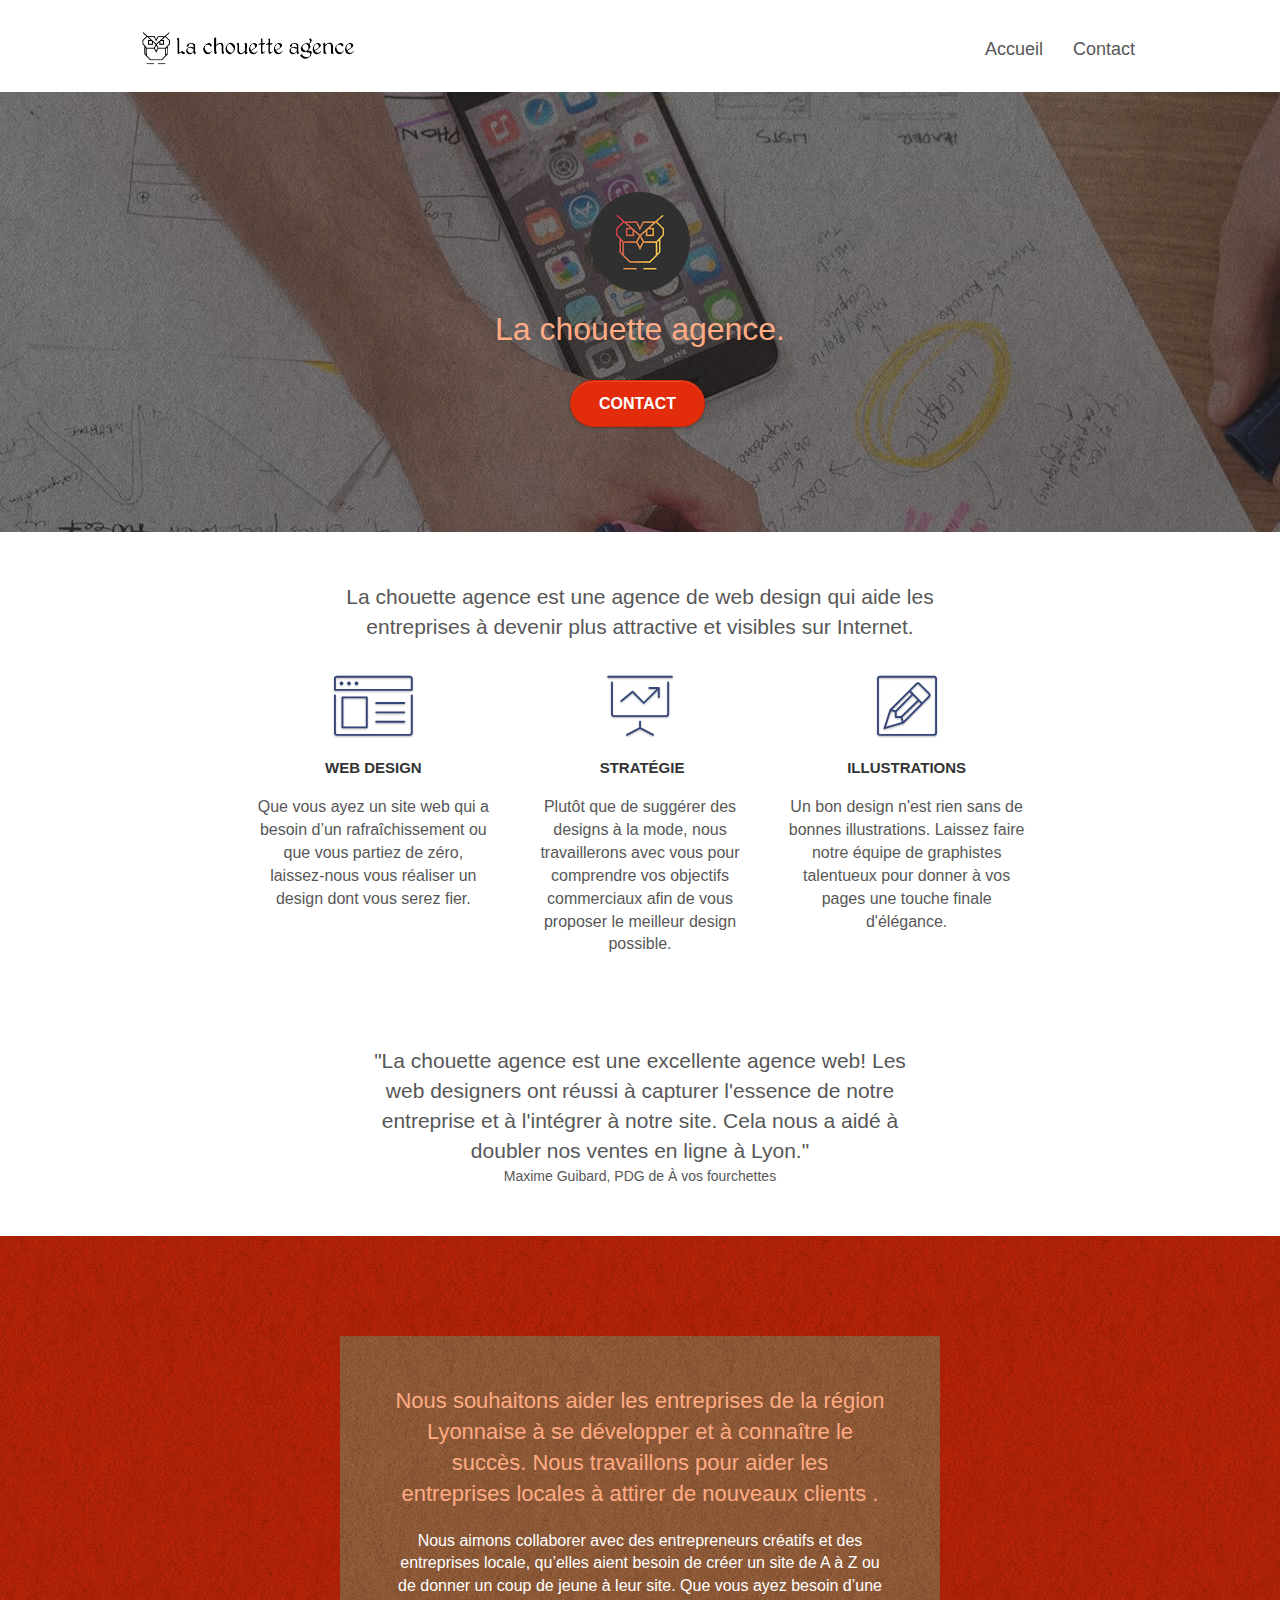
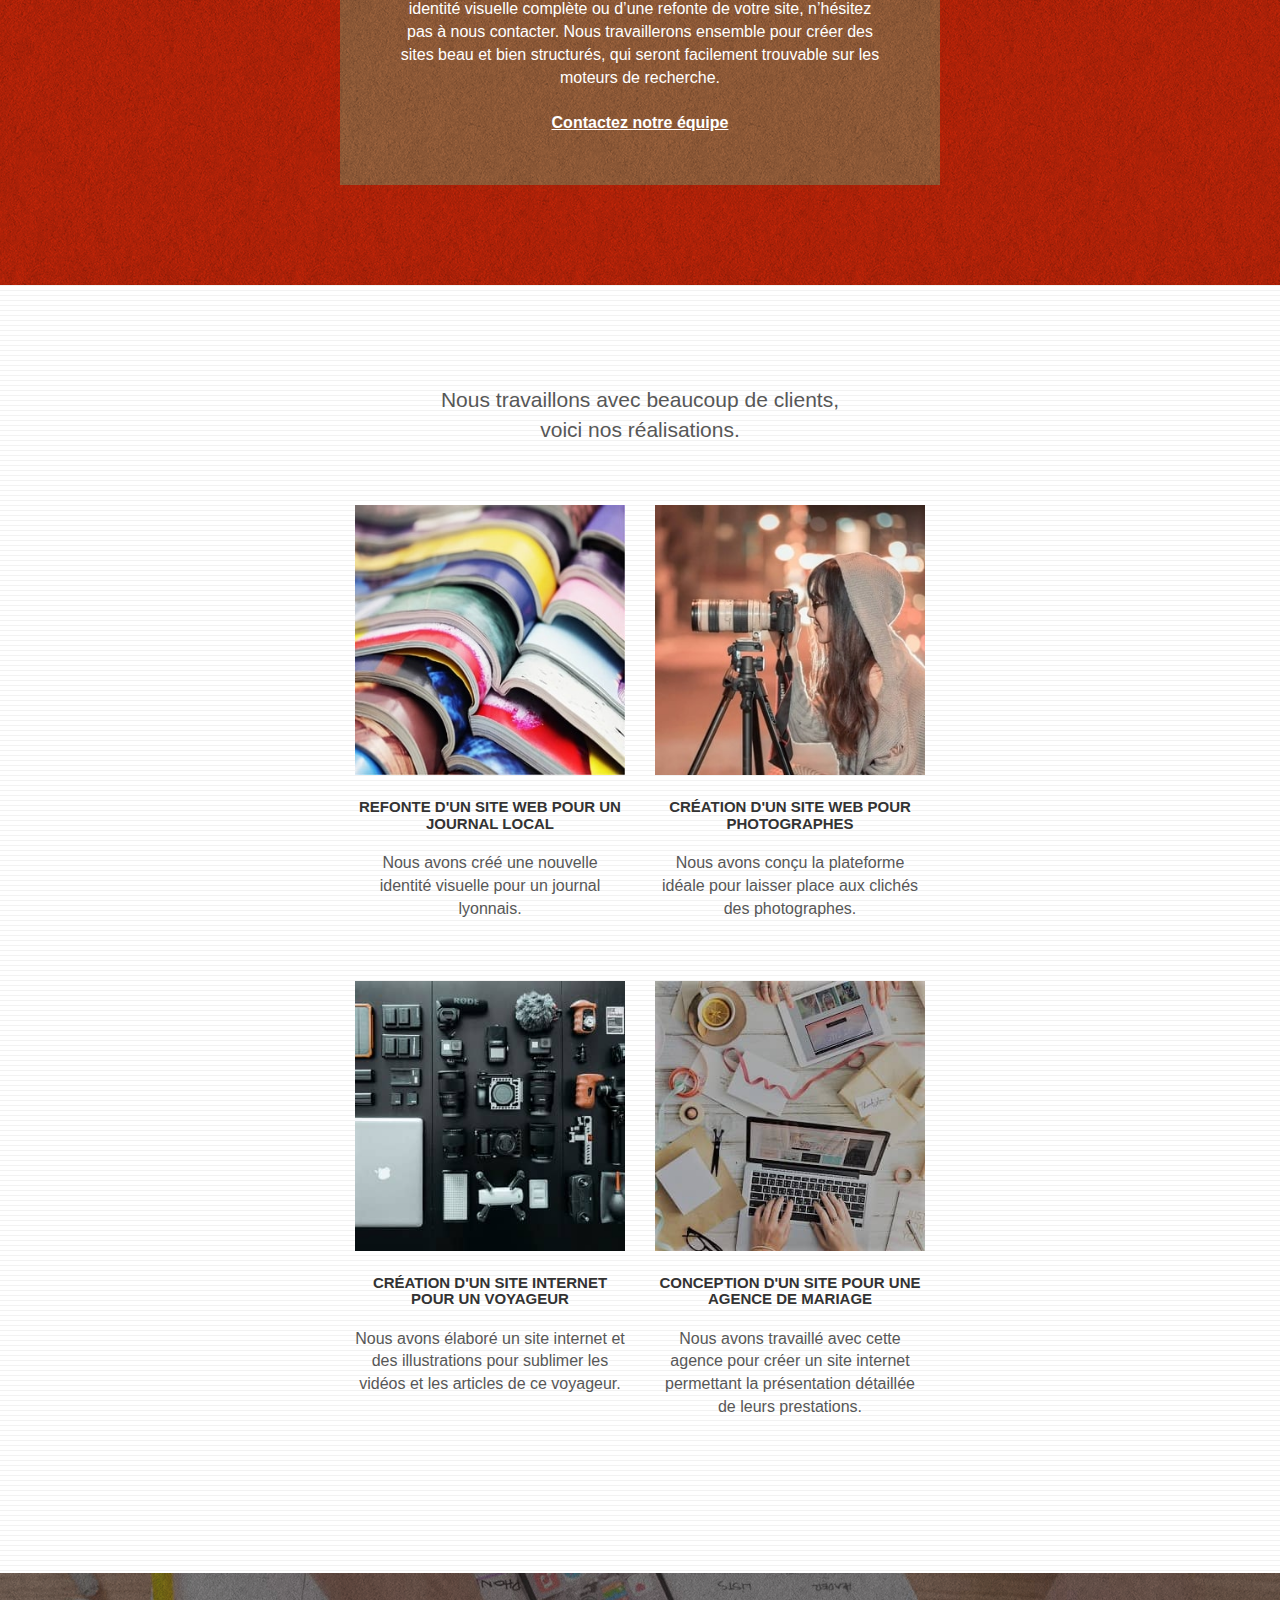
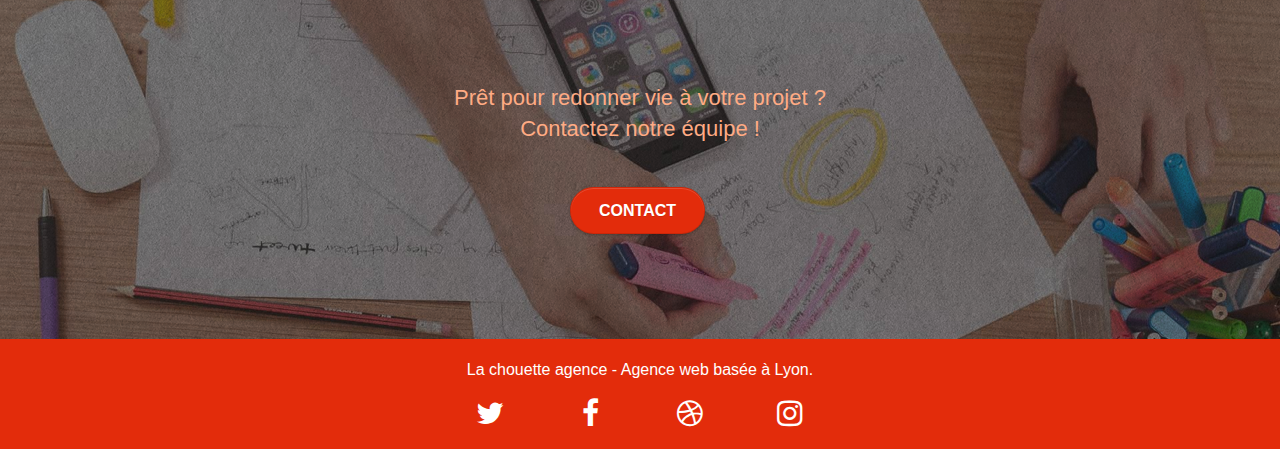
<file: index.html>
<!doctype html>
<html lang="fr">
<head>
    <meta charset="utf-8">
    <meta name="keywords" content="entreprise webdesign Lyon, agence design Lyon">
    <meta name="description" content="La Chouette Agence est une agence de webdesign basé à Lyon qui aide les entreprises à devenir plus attrative et visible sur internet">
    <meta name="viewport" content="width=device-width, initial-scale=1.0, viewport-fit=cover">
    <link rel="shortcut icon" type="image/png" href="favicon.jpg">
    
	<link rel="stylesheet" type="text/css" href="./css/bootstrap.css">
	<link rel="stylesheet" type="text/css" href="style.css">
	<link rel="stylesheet" type="text/css" href="./css/font-awesome.css">
	<link rel="stylesheet" type="text/css" href="./css/et-line.css">
	
    
	<script defer src="./js/jquery-2.1.0.js"></script>
	<script defer src="./js/bootstrap.js"></script>
	<script defer src="./js/blocs.js"></script>
	<script defer src="./js/jquery.touchSwipe.js"></script>
	<script defer src="./js/gmaps.js"></script>

    <title>La chouette agence</title>

    
<!-- Analytics -->
 
<!-- Analytics END -->
    
</head>
<body>
<!-- Principal conteneur -->
<div class="page-container">
    
<!-- bloc-0 -->
<header class="bloc bgc-white l-bloc " id="bloc-0">
	<div class="container bloc-sm">

		<nav class="navbar row">
			<div class="navbar-header">
				<a class="navbar-brand" href="index.html"><img src="img/la-chouette-agence.png" alt="logo de l'agence de web design La chouette agence" height="40" /></a>
			<button id="nav-toggle" type="button" class="ui-navbar-toggle navbar-toggle" data-toggle="collapse" data-target=".navbar-1">
			<span class="sr-only">Toggle navigation</span><span class="icon-bar"></span><span class="icon-bar"></span><span class="icon-bar"></span>
			</button>
			</div>
			<div class="collapse navbar-collapse navbar-1 special-dropdown-nav">
				<ul class="site-navigation nav navbar-nav">
					<li>
						<a href="index.html">Accueil</a>
					</li>
					<li>
						<a href="contact.html">Contact</a>
					</li>
				</ul>
			</div>
		</nav>
	</div>
</header>
<!-- bloc-0 END -->

<!-- bloc-1-presentation -->
<div class="bloc bgc-dark-slate-blue bg-banniere d-bloc bg-t-edge bloc-bg-texture texture-paper b-parallax" id="bloc-1-hero" title="Image de fond sur laquelle on voit un smartphone et une main qui écrit">
	<div class="container bloc-lg">
		<div class="row tight-width-whitespace">
			<div class="col-sm-12">
				<img src="img/logo.png" class="center-block image-resize-mode" width="100" alt="Logo de La chouette agence, agence de webdesign basé à Lyon" />
				<h1 class="text-center hero-bloc-text tc-white ">
					La chouette agence.
				</h1>
				<div class="text-center">
					<a href="contact.html" role="button" class="btn btn-lg btn-clean btn-rd cta-hero btn-atomic-tangerine" id="cta-hero">Contact</a>
				</div>
			</div>
		</div>
	</div>
</div>
<!-- bloc-1-presentation END -->

<!-- bloc-2-services -->
<div class="bloc bgc-white l-bloc" id="bloc-2-services">
	<div class="container bloc-md">
		<div class="row">
			<div class="col-sm-12 text-center">
				<p class ="Texte">La chouette agence est une agence de web design qui aide les entreprises à devenir plus attractive et visibles sur Internet.</p>
			</div>
		</div>
		<div class="row voffset-lg med-width-whitespace">
			<div class="col-sm-4">
				<div class="text-center">
					<span class="et-icon-browser sm-shadow icon-dark-slate-blue icons icon-lg"></span>
				</div>
				<h2 class="mg-md text-center">
					Web design
				</h2>
				<p class="text-center ">
					Que vous ayez un site web qui a besoin d&rsquo;un rafraîchissement ou que vous partiez de zéro, laissez-nous vous réaliser un design dont vous serez fier.
				</p>
			</div>
			<div class="col-sm-4">
				<div class="text-center">
					<span class="et-icon-presentation sm-shadow icon-dark-slate-blue icons icon-lg"></span>
				</div>
				<h2 class="mg-md text-center">
					&nbsp;Stratégie
				</h2>
				<p class="text-center ">
					Plutôt que de suggérer des designs à la mode, nous travaillerons avec vous pour comprendre vos objectifs commerciaux afin de vous proposer le meilleur design possible.<br>
				</p>
			</div>
			<div class="col-sm-4">
				<div class="text-center">
					<span class="et-icon-edit sm-shadow icon-dark-slate-blue icons icon-lg"></span>
				</div>
				<h2 class="mg-md text-center">
					Illustrations
				</h2>
				<p class="text-center ">
					Un bon design n'est rien sans de bonnes illustrations. Laissez faire notre équipe de graphistes talentueux pour donner à vos pages une touche finale d'élégance.
				</p>
			</div>
		</div>
		<div class="row voffset-lg voffset">
			<div class="col-xs-12 col-md-8 col-md-offset-2 text-center">
				<p class="Texte Citation">"La chouette agence est une excellente agence web! Les web designers ont réussi à capturer l'essence de notre entreprise et à l'intégrer à notre site. Cela nous a aidé à doubler nos ventes en ligne à Lyon."</p>
				<p class="Auteur">Maxime Guibard, PDG de À vos fourchettes</p>

			</div>
		</div>
	</div>
</div>
<!-- bloc-2-services END -->

<!-- bloc-3-what-i-do -->
<div class="bloc tc-white bgc-atomic-tangerine bg-presentation d-bloc bloc-bg-texture texture-paper b-parallax" id="bloc-3-what-i-do" title="Image de fond sur laquelle on voit une main écrire">
	<div class="container bloc-lg">
		<div class="row tight-width-whitespace black-background">
			<div class="col-sm-12">
				<h3 class="mg-md text-center tc-white">
					Nous souhaitons aider les entreprises de la région Lyonnaise à se développer et à connaître le succès. Nous travaillons pour aider les entreprises locales à attirer de nouveaux clients .<br>
				</h3>
				<p class="text-center white">
					Nous aimons collaborer avec des entrepreneurs créatifs et des entreprises locale, qu’elles aient besoin de créer un site de A à Z ou de donner un coup de jeune à leur site. Que vous ayez besoin d’une identité visuelle complète ou d’une refonte de votre site, n’hésitez pas à nous contacter. Nous travaillerons ensemble pour créer des sites beau et bien structurés, qui seront facilement trouvable sur les moteurs de recherche. <br><br><a class="ltc-white bold-link" role="link" href="contact.html">Contactez notre équipe</a><br>
				</p>
			</div>
		</div>
	</div>
</div>
<!-- bloc-3-what-i-do END -->

<!-- bloc-4-portfolio -->
<div class="bloc bgc-white bg-lines-h2-bg bg-repeat l-bloc" id="bloc-4-portfolio">
	<div class="container bloc-lg">
		<div class="row">
			<div class="col-sm-12 text-center">
				<p class="Texte Realisation"> Nous travaillons avec beaucoup de clients, voici nos réalisations.</p>
			</div>
		</div>
		<div class="row tight-width-whitespace portfolio-row">
			<div class="col-sm-6">
				<a href="#" data-lightbox="img/1.jpg" data-gallery-id="gallery-1" data-caption="Refonte d'un site web pour un journal local" data-frame="snapshot-lb"><img src="img/1.jpg" alt="Image de journaux" class="img-responsive portfolio-thumb" /></a>
				<h2 class="mg-md text-center">
					Refonte d'un site web pour un journal local
				</h2>
				<p class="text-center">
					Nous avons créé une nouvelle identité visuelle pour un journal lyonnais.
				</p>
			</div>
			<div class="col-sm-6">
				<a href="#" data-lightbox="img/2.jpg" data-gallery-id="gallery-1" data-caption="Création d'un site web pour photographes" data-frame="snapshot-lb"><img src="img/2.jpg" class="img-responsive portfolio-thumb" alt="Image d'une femme prenant une photographie" /></a>
				<h2 class="mg-md text-center">
					Création d'un site web pour photographes
				</h2>
				<p class="text-center">
					Nous avons conçu la plateforme idéale pour laisser place aux clichés des photographes.
				</p>
			</div>
		</div>
		<div class="row tight-width-whitespace portfolio-row">
			<div class="col-sm-6">
				<a href="#" data-lightbox="img/3.jpg" data-gallery-id="gallery-1" data-caption="Création d'un site internet pour un voyageur" data-frame="snapshot-lb"><img src="img/3.jpg" class="img-responsive portfolio-thumb" alt="Différents outils pour prendre des photos (appareil, drone)"/></a>
				<h2 class="mg-md text-center">
					Création d'un site internet pour un voyageur
				</h2>
				<p class="text-center">
					Nous avons élaboré un site internet et des illustrations pour sublimer les vidéos et les articles de ce voyageur.
				</p>
			</div>
			<div class="col-sm-6">
				<a href="#" data-lightbox="img/4.jpg" data-gallery-id="gallery-1" data-caption="Conception d'un site pour une agence de mariage" data-frame="snapshot-lb"><img src="img/4.jpg" class="img-responsive portfolio-thumb" alt="Personne travaillant à la création de mariage sur un ordinateur " /></a>
				<h2 class="mg-md text-center">
					Conception d'un site pour une agence de mariage
				</h2>
				<p class="text-center">
					Nous avons travaillé avec cette agence pour créer un site internet permettant la présentation détaillée de leurs prestations.
				</p>
			</div>
		</div>
	</div>
</div>
<!-- bloc-4-portfolio END -->

<!-- bloc-5-cta -->
<div class="bloc bgc-dark-slate-blue bg-banniere d-bloc bloc-bg-texture texture-paper" id="bloc-5-cta" title="Image de fond sur laquelle on voit un smartphone et une main surligne">
	<div class="container bloc-lg">
		<div class="row">
			<h3 class="mg-md text-center tc-white">
				Prêt pour redonner vie à votre projet ?<br>Contactez notre équipe !
			</h3>
			<div class="col-sm-12 text-center">
				<a href="contact.html" role="button" class="btn btn-atomic-tangerine btn-clean btn-rd btn-lg cta-hero">Contact</a>
			</div>
		</div>
	</div>
</div>
<!-- bloc-5-cta END -->

<!-- Footer - bloc-8 -->
<footer class="bloc bgc-atomic-tangerine d-bloc" id="bloc-8">
	<div class="container bloc-sm">
		<div class="row">
			<div class="col-sm-12">
				<p class="text-center white">
					La chouette agence - Agence web basée à Lyon.<br>
				</p>
				<div class="row row-no-gutters social">
					<div class="col-sm-3">
						<div class="text-center">
							<a class="social" href="index.html" title="Icone Twitter"><span class="fa fa-twitter icon-md"></span></a>
						</div>
					</div>
					<div class="col-sm-3">
						<div class="text-center">
							<a class="social" href="index.html" title="Icone Facebook"><span class="fa fa-facebook icon-md"></span></a>
						</div>
					</div>
					<div class="col-sm-3">
						<div class="text-center">
							<a class="social" href="index.html" title="Icone basket"><span class="fa fa-dribbble icon-md"></span></a>
						</div>
					</div>
					<div class="col-sm-3">
						<div class="text-center">
							<a class="social" href="index.html" title="Icone Instagram"><span class="fa fa-instagram icon-md"></span></a>
						</div>
					</div>
				</div>
			</div>
		</div>
	</div>
</footer>


<!-- Footer - bloc-8 END -->

</div>
<!-- Principal conteneur END -->
    

</body>
</html>
</file>
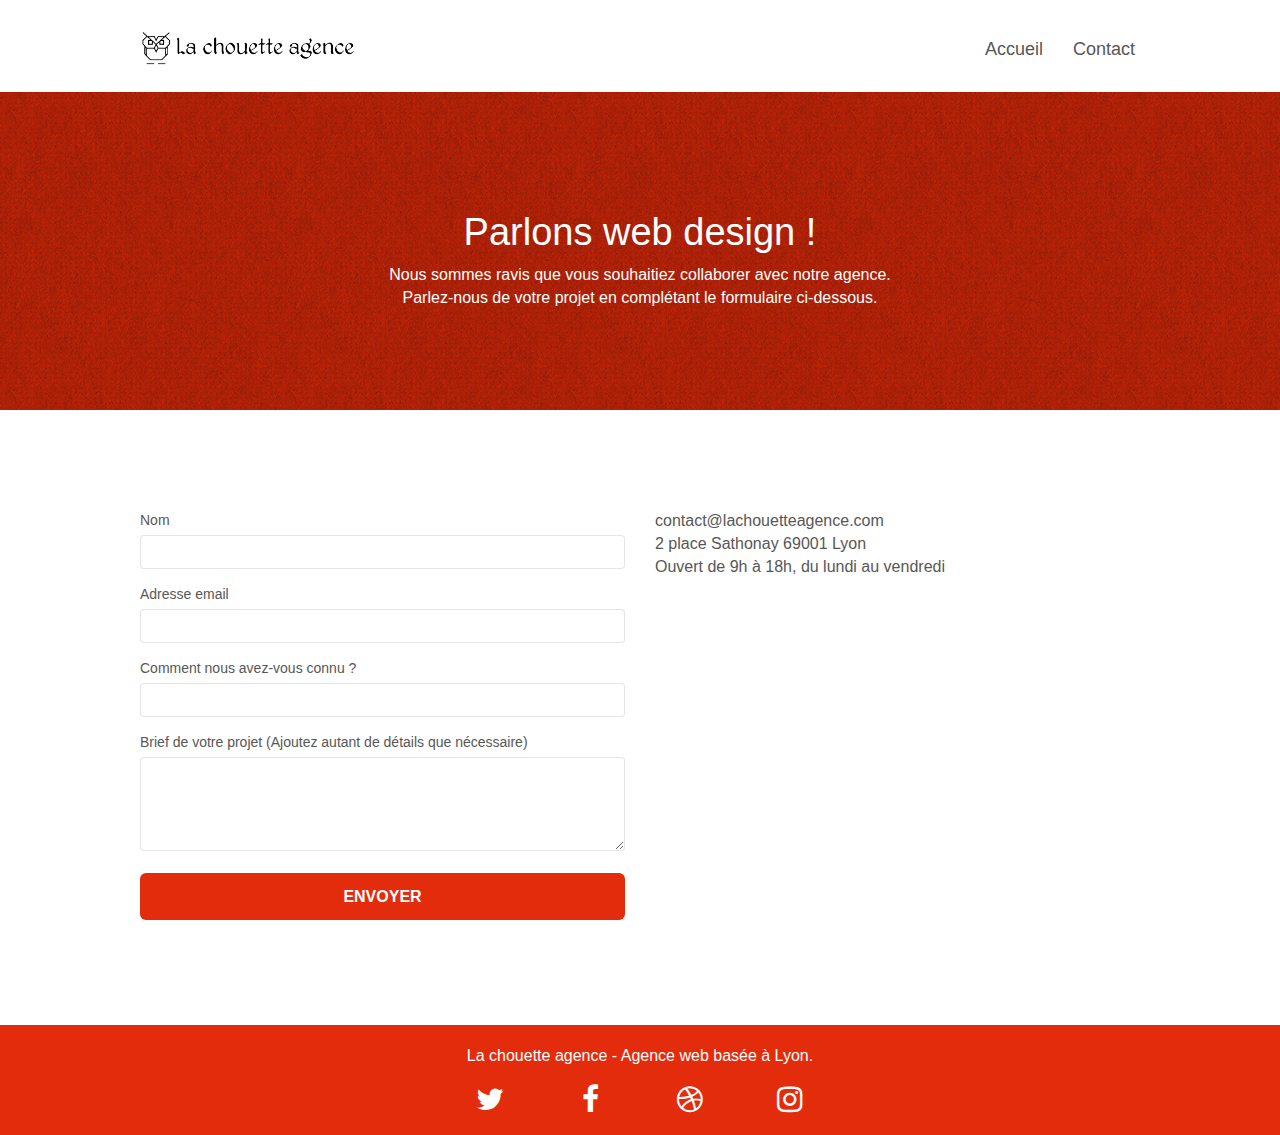
<file: contact.html>
<!doctype html>
<html lang="fr">
<head>
    <meta charset="utf-8">
    <meta name="keywords" content="entreprise webdesign Lyon, agence design paris">
    <meta name="description" content="Page de contact de l'entreprise de webdesign La Chouette Agence qui se situe à Lyon">
    <meta name="viewport" content="width=device-width, initial-scale=1.0, viewport-fit=cover">
    <link rel="shortcut icon" type="image/png" href="favicon.jpg">
    
	<link rel="stylesheet" type="text/css" href="./css/bootstrap.css">
	<link rel="stylesheet" type="text/css" href="style.css">
	<link rel="stylesheet" type="text/css" href="./css/font-awesome.css">
	<link rel="stylesheet" type="text/css" href="./css/et-line.css">
	
    
	<script defer src="./js/jquery-2.1.0.js"></script>
	<script defer src="./js/bootstrap.js"></script>
	<script defer src="./js/blocs.js"></script>
	<script defer src="./js/jqBootstrapValidation.js"></script>
	<script defer src="./js/formHandler.js"></script>

    <title>Demande de contact</title>

    
<!-- Analytics -->
 
<!-- Analytics END -->
    
</head>
<body>
<!-- Principal conteneur -->
<div class="page-container">
    
<!-- bloc-0 -->
<header class="bloc bgc-white l-bloc " id="bloc-0">
	<div class="container bloc-sm">
		<nav class="navbar row">
			<div class="navbar-header">
				<a class="navbar-brand" href="index.html"><img src="img/la-chouette-agence.png" alt="logo de l'agence de web design La chouette agence" height="40" /></a>
			<button id="nav-toggle" type="button" class="ui-navbar-toggle navbar-toggle" data-toggle="collapse" data-target=".navbar-1">
			<span class="sr-only">Toggle navigation</span><span class="icon-bar"></span><span class="icon-bar"></span><span class="icon-bar"></span>
			</button>
			</div>
			<div class="collapse navbar-collapse navbar-1 special-dropdown-nav">
				<ul class="site-navigation nav navbar-nav">
					<li>
						<a href="index.html">Accueil</a>
					</li>
					<li>
						<a href="contact.html">Contact</a>
					</li>
				</ul>
			</div>
		</nav>
	</div>
</header>
<!-- bloc-0 END -->

<!-- bloc-6 -->
<div class="bloc bg-dots-bg bg-repeat bgc-atomic-tangerine d-bloc bloc-bg-texture texture-paper" id="bloc-6">
	<div class="container bloc-lg">
		<div class="row">
			<div class="col-sm-12">
				<h1 class="text-center hero-bloc-text tc-whitep2">
					Parlons web design !
				</h1>
				<p class="text-center mg-lg tc-whitep2 tight-width-whitespace">
					Nous sommes ravis que vous souhaitiez collaborer avec notre agence.<br>
					Parlez-nous de votre projet en complétant le formulaire ci-dessous.
				</p>
			</div>
		</div>
	</div>
</div>
<!-- bloc-6 END -->

<!-- bloc-7 -->
<div class="bloc bgc-white l-bloc" id="bloc-7">
	<div class="container bloc-lg">
		<div class="row">
			<div class="col-sm-6">
				<form id="form_1">
					<div class="form-group">
						<label for="name">
							Nom
						</label>
						<input id="name" class="form-control" required />
					</div>
					<div class="form-group">
						<label for="email">
							Adresse email
						</label>
						<input id="email" class="form-control" type="email" required />
					</div>
					<div class="form-group">
						<label for="text">
							Comment nous avez-vous connu ?
						</label>
						<input id="text" class="form-control" type="text"/>
					</div>
					<div class="form-group">
						<label for="message">
							Brief de votre projet (Ajoutez autant de détails que nécessaire)<br>
						</label><textarea id="message" class="form-control" rows="4" cols="50" required></textarea>
					</div> 
					<button class="bloc-button btn btn-lg btn-block cta-hero btn-atomic-tangerine" aria-label="envoyer" type="submit">
						Envoyer
					</button>
				</form>
			</div>
			<div class="col-sm-6">
				<p>
					contact@lachouetteagence.com<br>2 place Sathonay 69001 Lyon<br>Ouvert de 9h à 18h, du lundi au vendredi<br>
				</p>
			</div>
		</div>
	</div>
</div>
<!-- bloc-7 END -->


<!-- Footer - bloc-8 -->
<footer class="bloc bgc-atomic-tangerine d-bloc" id="bloc-8">
	<div class="container bloc-sm">
		<div class="row">
			<div class="col-sm-12">
				<p class="text-center white">
					La chouette agence - Agence web basée à Lyon.<br>
				</p>
				<div class="row row-no-gutters social">
					<div class="col-sm-3">
						<div class="text-center">
							<a class="social" href="index.html" title="Icone Twitter"><span class="fa fa-twitter icon-md"></span></a>
						</div>
					</div>
					<div class="col-sm-3">
						<div class="text-center">
							<a class="social" href="index.html" title="Icone Facebook"><span class="fa fa-facebook icon-md"></span></a>
						</div>
					</div>
					<div class="col-sm-3">
						<div class="text-center">
							<a class="social" href="index.html" title="Icone basket"><span class="fa fa-dribbble icon-md"></span></a>
						</div>
					</div>
					<div class="col-sm-3">
						<div class="text-center">
							<a class="social" href="index.html" title="Icone Instagram"><span class="fa fa-instagram icon-md"></span></a>
						</div>
					</div>
				</div>
			</div>
		</div>
	</div>
</footer>
<!-- Footer - bloc-8 END -->

</div>
<!-- Principal conteneur END -->
    

</body>
</html>
</file>
<file: style.css>
body {
    margin: 0;
    padding: 0;
    background: #FFF;
    overflow-x: hidden;
    -webkit-font-smoothing: antialiased;
    -moz-osx-font-smoothing: grayscale;
}

.Texte {
    font-size: 1.5em;
    width: 60%;
    margin-left: auto;
    margin-right: auto;
}

.Citation {
    width: 85%;
}



a:focus {
    border: 2px dashed black; 
}

#nav-toggle:focus {
    border: 2px dashed black; 
}

.btn-atomic-tangerine:focus {
    border: 2px dashed black
}

#blocs-lightbox-close-btn:focus {
    border: 2px dashed black;
}

.Auteur {
    line-height: 0px;
    font-size: 14px;
}

.Realisation {
    width: 40%;
}


a,
button {
    transition: all .3s ease-in-out;
    outline: none!important;
}

a:hover {
    text-decoration: none;
    cursor: pointer;
}

#page-loading-blocs-notifaction {
    position: fixed;
    top: 0;
    bottom: 0;
    width: 100%;
    background: #FFFFFF url("img/pageload-spinner.gif") no-repeat center center;
}

.bloc {
    width: 100%;
    clear: both;
    background: 50% 50% no-repeat;
    padding: 0 50px;
    -webkit-background-size: cover;
    -moz-background-size: cover;
    -o-background-size: cover;
    background-size: cover;
    position: relative;
}

.bloc .container {
    padding-left: 0;
    padding-right: 0;
}

.bloc-lg {
    padding: 100px 50px;
}

.bloc-md {
    padding: 50px;
}

.bloc-sm {
    padding: 20px 50px;
}

.bg-center,
.bg-l-edge,
.bg-r-edge,
.bg-t-edge,
.bg-b-edge,
.bg-tl-edge,
.bg-bl-edge,
.bg-tr-edge,
.bg-br-edge,
.bg-repeat {
    -webkit-background-size: auto!important;
    -moz-background-size: auto!important;
    -o-background-size: auto!important;
    background-size: auto!important;
}

.bg-repeat {
    background: repeat;
}

.bg-t-edge {
    background: top no-repeat;
}

.bloc-bg-texture::before {
    content: "";
    background-size: 2px 2px;
    position: absolute;
    top: 0;
    bottom: 0;
    left: 0;
    right: 0;
}

.texture-paper::before {
    background: url("img/texture-paper.png");
    background-size: 280px 280px;
}

.b-parallax {
    background-attachment: fixed;
}

.d-bloc {
    color: #FFFFFF;
}

.d-bloc button:hover {
    color: rgba(255, 255, 255, .9);
}

.d-bloc .icon-round,
.d-bloc .icon-square,
.d-bloc .icon-rounded,
.d-bloc .icon-semi-rounded-a,
.d-bloc .icon-semi-rounded-b {
    border-color: rgba(255, 255, 255, .9);
}

.d-bloc .divider-h span {
    border-color: rgba(255, 255, 255, .2);
}

.d-bloc .a-btn,
.d-bloc .navbar a,
.d-bloc .navbar-brand,
.d-bloc a .icon-sm,
.d-bloc a .icon-md,
.d-bloc a .icon-lg,
.d-bloc a .icon-xl,
.d-bloc h1 a,
.d-bloc h2 a,
.d-bloc h3 a,
.d-bloc h4 a,
.d-bloc h5 a,
.d-bloc h6 a,
.d-bloc p a {
    color: rgba(255, 255, 255, 1)
}



.d-bloc .a-btn:hover,
.d-bloc .navbar a:hover,
.d-bloc .navbar-brand:hover,
.d-bloc a:hover .icon-sm,
.d-bloc a:hover .icon-md,
.d-bloc a:hover .icon-lg,
.d-bloc a:hover .icon-xl,
.d-bloc h1 a:hover,
.d-bloc h2 a:hover,
.d-bloc h3 a:hover,
.d-bloc h4 a:hover,
.d-bloc h5 a:hover,
.d-bloc h6 a:hover,
.d-bloc p a:hover {
    color: rgba(255, 255, 255, .6);
}

.d-bloc .icon-bar {
    background: rgba(255, 255, 255, 1);
}

.d-bloc .btn-wire,
.d-bloc .btn-wire:hover {
    color: rgba(255, 255, 255, 1);
    border-color: rgba(255, 255, 255, 1);
}

.d-bloc .panel {
    color: rgba(0, 0, 0, .5);
}

.d-bloc .panel button:hover {
    color: rgba(0, 0, 0, .7);
}

.d-bloc .panel icon {
    border-color: rgba(0, 0, 0, .7);
}

.d-bloc .panel .divider-h span {
    border-color: rgba(0, 0, 0, .1);
}

.d-bloc .panel .a-btn {
    color: rgba(0, 0, 0, .6);
}

.d-bloc .panel .a-btn:hover {
    color: rgba(0, 0, 0, 1);
}

.d-bloc .panel .btn-wire,
.d-bloc .panel .btn-wire:hover {
    color: rgba(0, 0, 0, .7);
    border-color: rgba(0, 0, 0, .3);
}

.d-bloc .panel,
.l-bloc {
    color: rgba(0, 0, 0, .5);
}

.d-bloc .panel button:hover,
.l-bloc button:hover {
    color: rgba(0, 0, 0, .7);
}

.l-bloc .icon-round,
.l-bloc .icon-square,
.l-bloc .icon-rounded,
.l-bloc .icon-semi-rounded-a,
.l-bloc .icon-semi-rounded-b {
    border-color: rgba(0, 0, 0, .7);
}

.d-bloc .panel .divider-h span,
.l-bloc .divider-h span {
    border-color: rgba(0, 0, 0, .1);
}

.d-bloc .panel .a-btn,
.l-bloc .a-btn,
.l-bloc .navbar a,
.l-bloc .navbar-brand,
.l-bloc a .icon-sm,
.l-bloc a .icon-md,
.l-bloc a .icon-lg,
.l-bloc a .icon-xl,
.l-bloc h1 a,
.l-bloc h2 a,
.l-bloc h3 a,
.l-bloc h4 a,
.l-bloc h5 a,
.l-bloc h6 a,
.l-bloc p a {
    color: rgba(0, 0, 0, .6);
}

.d-bloc .panel .a-btn:hover,
.l-bloc .a-btn:hover,
.l-bloc .navbar a:hover,
.l-bloc .navbar-brand:hover,
.l-bloc a:hover .icon-sm,
.l-bloc a:hover .icon-md,
.l-bloc a:hover .icon-lg,
.l-bloc a:hover .icon-xl,
.l-bloc h1 a:hover,
.l-bloc h2 a:hover,
.l-bloc h3 a:hover,
.l-bloc h4 a:hover,
.l-bloc h5 a:hover,
.l-bloc h6 a:hover,
.l-bloc p a:hover {
    color: rgba(0, 0, 0, 1);
}

.l-bloc .icon-bar {
    color: rgba(0, 0, 0, .6);
}

.d-bloc .panel .btn-wire,
.d-bloc .panel .btn-wire:hover,
.l-bloc .btn-wire,
.l-bloc .btn-wire:hover {
    color: rgba(0, 0, 0, .7);
    border-color: rgba(0, 0, 0, .3);
}

.voffset {
    margin-top: 30px;
}

.voffset-lg {
    margin-top: 80px;
}

.row-no-gutters {
    margin-right: 0;
    margin-left: 0;
}

.row.row-no-gutters > [class^="col-"],
.row.row-no-gutters > [class*=" col-"] {
    padding-right: 0;
    padding-left: 0;
}

#bloc-1-hero h1 {
    font-size: 32px;
}

.navbar {
    margin-bottom: 0;
}

.navbar-brand {
    height: auto;
    padding: 3px 15px;
    font-size: 25px;
    font-weight: normal;
    font-weight: 600;
    line-height: 44px;
}

.navbar-brand img {
    max-height: 200px;
    margin: 0 5px 0 0;
    display: inline;
}

.navbar-brand img[src$=svg] {
    min-width: 100px;
}

.nav-center .navbar-brand img {
    margin: 0;
}

.navbar .nav {
    padding-top: 2px;
    margin-right: -16px;
    float: right;
}

.nav > li {
    float: left;
    margin-top: 4px;
    font-size: 18px;
}

.navbar-nav .open .dropdown-menu > li > a {
    text-align: inherit;
}

.nav > li a:hover,
.nav > li a:focus {
    background: transparent;
}



.icon-bar {
    background-color: rgba(0, 0, 0, .5);
    width: 26px;
}

.nav-invert .navbar .nav {
    float: left;
}

.nav-invert .navbar-header,
.nav-invert .navbar-brand {
    float: right;
    position: relative;
}

@media (min-width: 768px) {
    .site-navigation {
        position: absolute;
        top: 50%;
        right: 20px;
        transform: translate(0, -50%);
        -webkit-transform: translateY(-50%);
    }
    .nav > li .dropdown-menu a,
    .nav > li .dropdown-menu a:hover {
        color: #484848;
    }
    .nav-invert .site-navigation {
        left: 0;
        right: 0;
    }
    .nav-center {
        text-align: center;
    }
    .nav-center .navbar-header {
        width: 100%;
    }
    .nav-center .navbar-header,
    .nav-center .navbar-brand,
    .nav-center .nav > li {
        float: none;
        display: inline-block;
    }
    .nav-center .site-navigation {
        position: relative;
        width: 100%;
        right: 0;
        margin-right: 0px;
        margin-top: 20px;
    }
    .nav-center.mini-nav  {
        float: none;
        margin: 10px auto 0;
    }
}

.nav > li > .dropdown a {
    background: none!important;
    display: block;
    padding: 14px 15px;
}

nav .caret {
    margin: 0 5px;
}

.dropdown-menu .dropdown-menu {
    top: -8px;
    left: 100%;
}

.dropdown-menu .dropmenu-flow-right {
    top: 100%;
    left: 0;
    margin-left: -1px;
    border-top-left-radius: 0;
    border-top-right-radius: 0;
}

.dropdown-menu .dropdown span {
    border: 4px solid black;
    border-top-color: transparent;
    border-right-color: transparent;
    border-bottom-color: transparent;
    margin: 6px -5px 0 0!important;
    float: right;
}

.mg-md {
    margin-top: 10px;
    margin-bottom: 20px;
}

.mg-lg {
    margin-top: 10px;
    margin-bottom: 40px;
}

.btn {
    margin: 0 5px 5px 0;
}

.btn.pull-right {
    margin: 0 0 5px 5px;
}

.btn-d,
.btn-d:hover,
.btn-d:focus {
    color: #FFF;
    background: rgba(0, 0, 0, .3);
}

button {
    outline: none!important;
}

.btn-rd {
    border-radius: 40px;
}

.btn-clean {
    border: 1px solid rgba(0, 0, 0, .08);
    border-bottom-color: rgba(0, 0, 0, .1);
    text-shadow: 0 1px 0 rgba(0, 0, 1, .1);
    box-shadow: 0 1px 3px rgba(0, 0, 1, .25), inset 0 1px 0 0 rgba(255, 255, 255, .15);
}

.icon-md {
    font-size: 30px!important;
}

.icon-lg {
    font-size: 60px!important;
}

.sm-shadow {
    text-shadow: 0 1px 2px rgba(0, 0, 0, .3);
}

.panel-sq,
.panel-sq .panel-heading,
.panel-sq .panel-footer {
    border-radius: 0;
}

.panel-rd {
    border-radius: 30px;
}

.panel-rd .panel-heading {
    border-radius: 29px 29px 0 0;
}

.panel-rd .panel-footer {
    border-radius: 0 0 29px 29px;
}

.form-control {
    border-color: rgba(0, 0, 0, .1);
    box-shadow: none;
}


span {
    margin-top: 6px;
}


a[data-lightbox] {
    position: relative;
    display: block;
    text-align: center;
}

a[data-lightbox]:hover::before {
    content: "+";
    font-family: "HelveticaNeue-Light", "Helvetica Neue Light", "Helvetica Neue", Helvetica, Arial;
    font-size: 32px;
    width: 50px;
    height: 50px;
    margin-left: -25px;
    border-radius: 50%;
    background: rgba(0, 0, 0, .6);
    color: #FFF;
    font-weight: 100;
    position: absolute;
    top: 50%;
    transform: translateY(-50%);
    -webkit-transform: translateY(-50%);
}

a[data-lightbox]:hover img {
    opacity: 0.6;
    -webkit-animation-fill-mode: none;
    animation-fill-mode: none;
}

#lightbox-modal {
    display: flex;
    align-items: center;
}

#lightbox-modal .modal-dialog {
    width: 90%;
    max-width: 900px;
    margin: 0 auto 0;
}

#lightbox-modal .modal-dialog img {
    max-height: 90vh;
    margin: 0 auto;
}

.lightbox-caption {
    padding: 20px;
    color: #FFF;
    background: rgba(0, 0, 0, .5);
    position: absolute;
    left: 15px;
    right: 15px;
    bottom: 5px;
}

.close-lightbox {
    color: #FFF;
    font-size: 30px;
    position: absolute;
    z-index: 1;
    top: 20px;
    right: 20px;
    background: rgba(0, 0, 0, .5);
    border: none;
    line-height: 30px;
    padding: 0 9px 5px;
    opacity: 0.3;
}

.close-lightbox:hover,
.next-lightbox:hover,
.prev-lightbox:hover {
    opacity: 1.0;
    color: #FFF;
}

.next-lightbox,
.prev-lightbox {
    font-size: 20px;
    color: rgba(255, 255, 255, .9);
    background: rgba(0, 0, 0, .5);
    transition: all .2s ease-in-out;
    position: absolute;
    top: 45%;
    opacity: 0.4;
}

.next-lightbox {
    padding: 6px 8px 1px 13px;
    right: 25px;
}

.prev-lightbox {
    padding: 6px 13px 1px 10px;
    left: 25px;
}

.snapshot-lb .modal-body {
    padding-bottom: 45px;
}

.snapshot-lb .lightbox-caption {
    padding: 0;
    color: rgba(0, 0, 0, .5);
    background: none;
}

h1,
h2,
h3,
h4,
h5,
h6,
p,
label,
.btn,
a {
    font-family: "helvetica";
    font-weight: 400;
    color: #575757!important;
}

.container {
    max-width: 1000px;
}

.hero-bloc-text {
    font-size: 38px;
}

.hero-bloc-text-sub {
    font-size: 36px;
}

.statement-bloc-text {
    line-height: 26px;
    font-style: italic;
    font-size: 20px;
    text-align: center;
    font-weight: lighter;
    max-width: 520px;
    margin: auto auto auto auto;
}

p {
    font-size: 16px;
}

.tight-width-whitespace {
    max-width: 600px;
    margin: auto auto auto auto;
}

.h1 {
    font-size: 20px;
    font-family: "Open Sans";
}

.cta-hero {
    margin-top: 22px;
    color: #FFFFFF!important;
    text-transform: uppercase;
    padding: 12px 28px 12px 28px;
    font-size: 16px;
    font-weight: 700;
}

.social {
    max-width: 400px;
    margin: auto auto auto auto;
}

h3 {
    font-size: 22px;
    line-height: 1.4em;
    position: relative;
}

h2 {
    font-size: 15px;
    text-transform: uppercase;
    font-weight: 700;
    color: #333333!important;
}

.med-width-whitespace {
    max-width: 800px;
    margin: auto auto auto auto;
    box-shadow: 0px 0px 0px #000000;
}

h1 {
    color: #333333!important;
}

h4 {
    color: #333333!important;
}

.icons {
    margin-bottom: 14px;
    margin-top: 24px;
}

.white {
    color: #FFFFFF!important;
}

.portfolio-thumb {
    margin-bottom: 24px;
}

.portfolio-row {
    margin-bottom: 44px;
    margin-top: 50px;
}

.avatar {
    box-shadow: 0px 4px 9px rgba(0, 0, 0, 0.3);
}

.black-background {
    background-color: rgba(165, 147, 99, 0.7);
    padding: 40px 40px 40px 40px;
}

.bold-link {
    font-weight: 900;
    text-decoration: underline!important;
}

.bgc-white {
    background-color: #FFFFFF;
}

.bgc-dark-slate-blue {
    background-color: #364577;
}

.bgc-atomic-tangerine {
    background-color: #E32C0B;
}

.tc-white {
    color: #ffab84!important;
}

.tc-whitep2 {
    color: #ffffff!important;
}

.btn-atomic-tangerine {
    background: #E32C0B;
    color: #FFFFFF!important;
}

.btn-atomic-tangerine:hover {
    background: #9C6334!important;
    color: #FFFFFF!important;
}

.ltc-white {
    color: #FFFFFF!important;
}

.ltc-white:hover {
    color: #cccccc!important;
}

.ltc-atomic-tangerine {
    color: #F3976C!important;
}

.ltc-atomic-tangerine:hover {
    color: #c27956!important;
}

.icon-dark-slate-blue {
    color: #364577!important;
    border-color: #364577!important;
}

.bg-dots-bg {
    background-image: url("img/dots-bg.png");
}

.bg-lines-h2-bg {
    background-image: url("img/lines-h2-bg.png");
}

.bg-banniere {
    background-image: url("img/la-chouette-agence-banniere.jpg");
}


.bg-presentation {
    background-image: url("img/image-de-presentation.jpg");
}

.Partenaires {
    color: black !important;
}

@media (max-width: 1024px) {
    .bloc {
        padding-left: 20px;
        padding-right: 20px;
    }
    .bloc.full-width-bloc,
    .bloc-tile-2.full-width-bloc .container,
    .bloc-tile-3.full-width-bloc .container,
    .bloc-tile-4.full-width-bloc .container {
        padding-left: 0;
        padding-right: 0;
    }
.bg-banniere {
    background-image: url("img/la-chouette-agence-banniere-mobile.jpg");
}
}



@media (max-width: 992px) and (min-width: 768px) {
    .navbar .nav {
        max-width: 80%
    }
    .nav-center.navbar .nav {
        max-width: 100%
    }
}

@media only screen and (min-width: 768px) and (max-width: 1024px) and (orientation: landscape) {
    .b-parallax {
        background-attachment: scroll;
    }
}

@media only screen and (min-width: 1024px) and (max-width: 1366px) and (-webkit-min-pixel-ratio: 1.5) {
    .b-parallax {
        background-attachment: scroll;
    }
}

@media (max-width: 991px) {
    .container {
        width: 100%;
    }
    .b-parallax {
        background-attachment: scroll;
    }
    .page-container,
    #hero-bloc {
        overflow-x: hidden;
        position: relative;
    }
    
    .bloc-group,
    .bloc-group .bloc {
        display: block;
        width: 100%;
    }
    .bloc-fill-screen .fill-bloc-top-edge,
    .bloc-fill-screen .fill-bloc-bottom-edge {
        padding: 0 20px;
    }
}

@media (max-width: 767px) {
    .page-container {
        overflow-x: hidden;
        position: relative;
    }
    h1,
    h2,
    h3,
    h4,
    h5,
    h6,
    p,
    #disqus_thread {
        padding-left: 10px!important;
        padding-right: 10px!important;
    }
    .b-parallax {
        background-attachment: scroll;
    }
    .navbar .nav {
        padding-top: 0;
        border-top: 1px solid rgba(0, 0, 0, .2);
        float: none!important;
    }
    .navbar.row {
        margin-left: 0;
        margin-right: 0;
    }
    .site-navigation {
        position: inherit;
        transform: none;
        -webkit-transform: none;
        -ms-transform: none;
    }
    .nav > li {
        margin-top: 0;
        border-bottom: 1px solid rgba(0, 0, 0, .1);
        background: rgba(0, 0, 0, .05);
        text-align: left;
        padding-left: 15px;
        width: 100%;
    }
    .nav > li:hover {
        background: rgba(0, 0, 0, .08);
    }
    .dropdown .dropdown a .caret {
        float: none;
        margin: 5px 0 0 10px!important;
        border: 4px solid black;
        border-bottom-color: transparent;
        border-right-color: transparent;
        border-left-color: transparent;
    }
    #hero-bloc .navbar .nav {
        background: rgba(0, 0, 0, .8);
    }
    #hero-bloc .navbar .nav a {
        color: rgba(255, 255, 255, .6);
    }
    .hero {
        padding: 50px 0;
    }
    .hero-nav {
        left: -1px;
        right: -1px;
    }
    .navbar-collapse {
        padding: 0;
        overflow-x: hidden;
        -webkit-box-shadow: none;
        box-shadow: none;
    }
    .navbar-brand img {
        max-height: 40px;
        width: auto;
    }
    .nav-invert .navbar-header {
        float: none;
        width: 100%;
    }
    .nav-invert  {
        float: left;
        margin-left: 10px;
    }
    .bloc {
        padding-left: 0;
        padding-right: 0;
    }
    .bloc-xxl,
    .bloc-xl,
    .bloc-lg {
        padding: 40px 0;
    }
    .bloc-sm,
    .bloc-md {
        padding-left: 0;
        padding-right: 0;
    }
    .bloc-tile-2 .container,
    .bloc-tile-3 .container,
    .bloc-tile-4 .container,
    .bloc-fill-screen .fill-bloc-top-edge,
    .bloc-fill-screen .fill-bloc-bottom-edge {
        padding-left: 0;
        padding-right: 0;
    }
    .a-block {
        padding: 0 10px;
    }
    .btn-dwn {
        display: none;
    }
    .voffset {
        margin-top: 5px;
    }
    .voffset-md {
        margin-top: 20px;
    }
    .voffset-lg {
        margin-top: 30px;
    }
    form {
        padding: 5px;
    }
    .close-lightbox {
        display: inline-block;
    }
    .blocsapp-device-iphone5 {
        background-size: 216px 425px;
        padding-top: 60px;
        width: 216px;
        height: 425px;
    }
    .blocsapp-device-iphone5 img {
        width: 180px;
        height: 320px;
    }
}

@media (max-width: 400px) {
    .bloc {
        padding-left: 0;
        padding-right: 0;
    }
}

@media (max-width: 767px) {
    .bloc-mob-center-text {
        text-align: center;
    }
}
</file>
<file: css/et-line.css>
@font-face {
    font-family: et-line;
    src: url(../fonts/et-line.eot);
    src: url(../fonts/et-line.eot?#iefix) format('embedded-opentype'), url(../fonts/et-line.woff) format('woff'), url(../fonts/et-line.ttf) format('truetype'), url(../fonts/et-line.svg#et-line) format('svg');
    font-weight: 400;
    font-style: normal
}

.et-icon-adjustments,
.et-icon-alarmclock,
.et-icon-anchor,
.et-icon-aperture,
.et-icon-attachment,
.et-icon-bargraph,
.et-icon-basket,
.et-icon-beaker,
.et-icon-bike,
.et-icon-book-open,
.et-icon-briefcase,
.et-icon-browser,
.et-icon-calendar,
.et-icon-camera,
.et-icon-caution,
.et-icon-chat,
.et-icon-circle-compass,
.et-icon-clipboard,
.et-icon-clock,
.et-icon-cloud,
.et-icon-compass,
.et-icon-desktop,
.et-icon-dial,
.et-icon-document,
.et-icon-documents,
.et-icon-download,
.et-icon-dribbble,
.et-icon-edit,
.et-icon-envelope,
.et-icon-expand,
.et-icon-facebook,
.et-icon-flag,
.et-icon-focus,
.et-icon-gears,
.et-icon-genius,
.et-icon-gift,
.et-icon-global,
.et-icon-globe,
.et-icon-googleplus,
.et-icon-grid,
.et-icon-happy,
.et-icon-hazardous,
.et-icon-heart,
.et-icon-hotairballoon,
.et-icon-hourglass,
.et-icon-key,
.et-icon-laptop,
.et-icon-layers,
.et-icon-lifesaver,
.et-icon-lightbulb,
.et-icon-linegraph,
.et-icon-linkedin,
.et-icon-lock,
.et-icon-magnifying-glass,
.et-icon-map,
.et-icon-map-pin,
.et-icon-megaphone,
.et-icon-mic,
.et-icon-mobile,
.et-icon-newspaper,
.et-icon-notebook,
.et-icon-paintbrush,
.et-icon-paperclip,
.et-icon-pencil,
.et-icon-phone,
.et-icon-picture,
.et-icon-pictures,
.et-icon-piechart,
.et-icon-presentation,
.et-icon-pricetags,
.et-icon-printer,
.et-icon-profile-female,
.et-icon-profile-male,
.et-icon-puzzle,
.et-icon-quote,
.et-icon-recycle,
.et-icon-refresh,
.et-icon-ribbon,
.et-icon-rss,
.et-icon-sad,
.et-icon-scissors,
.et-icon-scope,
.et-icon-search,
.et-icon-shield,
.et-icon-speedometer,
.et-icon-strategy,
.et-icon-streetsign,
.et-icon-tablet,
.et-icon-target,
.et-icon-telescope,
.et-icon-toolbox,
.et-icon-tools,
.et-icon-tools-2,
.et-icon-trophy,
.et-icon-tumblr,
.et-icon-twitter,
.et-icon-upload,
.et-icon-video,
.et-icon-wallet,
.et-icon-wine {
    font-family: et-line;
    speak: none;
    font-style: normal;
    font-weight: 400;
    font-variant: normal;
    text-transform: none;
    line-height: 1;
    -webkit-font-smoothing: antialiased;
    -moz-osx-font-smoothing: grayscale;
    display: inline-block
}

.et-icon-mobile:before {
    content: "\e000"
}

.et-icon-laptop:before {
    content: "\e001"
}

.et-icon-desktop:before {
    content: "\e002"
}

.et-icon-tablet:before {
    content: "\e003"
}

.et-icon-phone:before {
    content: "\e004"
}

.et-icon-document:before {
    content: "\e005"
}

.et-icon-documents:before {
    content: "\e006"
}

.et-icon-search:before {
    content: "\e007"
}

.et-icon-clipboard:before {
    content: "\e008"
}

.et-icon-newspaper:before {
    content: "\e009"
}

.et-icon-notebook:before {
    content: "\e00a"
}

.et-icon-book-open:before {
    content: "\e00b"
}

.et-icon-browser:before {
    content: "\e00c"
}

.et-icon-calendar:before {
    content: "\e00d"
}

.et-icon-presentation:before {
    content: "\e00e"
}

.et-icon-picture:before {
    content: "\e00f"
}

.et-icon-pictures:before {
    content: "\e010"
}

.et-icon-video:before {
    content: "\e011"
}

.et-icon-camera:before {
    content: "\e012"
}

.et-icon-printer:before {
    content: "\e013"
}

.et-icon-toolbox:before {
    content: "\e014"
}

.et-icon-briefcase:before {
    content: "\e015"
}

.et-icon-wallet:before {
    content: "\e016"
}

.et-icon-gift:before {
    content: "\e017"
}

.et-icon-bargraph:before {
    content: "\e018"
}

.et-icon-grid:before {
    content: "\e019"
}

.et-icon-expand:before {
    content: "\e01a"
}

.et-icon-focus:before {
    content: "\e01b"
}

.et-icon-edit:before {
    content: "\e01c"
}

.et-icon-adjustments:before {
    content: "\e01d"
}

.et-icon-ribbon:before {
    content: "\e01e"
}

.et-icon-hourglass:before {
    content: "\e01f"
}

.et-icon-lock:before {
    content: "\e020"
}

.et-icon-megaphone:before {
    content: "\e021"
}

.et-icon-shield:before {
    content: "\e022"
}

.et-icon-trophy:before {
    content: "\e023"
}

.et-icon-flag:before {
    content: "\e024"
}

.et-icon-map:before {
    content: "\e025"
}

.et-icon-puzzle:before {
    content: "\e026"
}

.et-icon-basket:before {
    content: "\e027"
}

.et-icon-envelope:before {
    content: "\e028"
}

.et-icon-streetsign:before {
    content: "\e029"
}

.et-icon-telescope:before {
    content: "\e02a"
}

.et-icon-gears:before {
    content: "\e02b"
}

.et-icon-key:before {
    content: "\e02c"
}

.et-icon-paperclip:before {
    content: "\e02d"
}

.et-icon-attachment:before {
    content: "\e02e"
}

.et-icon-pricetags:before {
    content: "\e02f"
}

.et-icon-lightbulb:before {
    content: "\e030"
}

.et-icon-layers:before {
    content: "\e031"
}

.et-icon-pencil:before {
    content: "\e032"
}

.et-icon-tools:before {
    content: "\e033"
}

.et-icon-tools-2:before {
    content: "\e034"
}

.et-icon-scissors:before {
    content: "\e035"
}

.et-icon-paintbrush:before {
    content: "\e036"
}

.et-icon-magnifying-glass:before {
    content: "\e037"
}

.et-icon-circle-compass:before {
    content: "\e038"
}

.et-icon-linegraph:before {
    content: "\e039"
}

.et-icon-mic:before {
    content: "\e03a"
}

.et-icon-strategy:before {
    content: "\e03b"
}

.et-icon-beaker:before {
    content: "\e03c"
}

.et-icon-caution:before {
    content: "\e03d"
}

.et-icon-recycle:before {
    content: "\e03e"
}

.et-icon-anchor:before {
    content: "\e03f"
}

.et-icon-profile-male:before {
    content: "\e040"
}

.et-icon-profile-female:before {
    content: "\e041"
}

.et-icon-bike:before {
    content: "\e042"
}

.et-icon-wine:before {
    content: "\e043"
}

.et-icon-hotairballoon:before {
    content: "\e044"
}

.et-icon-globe:before {
    content: "\e045"
}

.et-icon-genius:before {
    content: "\e046"
}

.et-icon-map-pin:before {
    content: "\e047"
}

.et-icon-dial:before {
    content: "\e048"
}

.et-icon-chat:before {
    content: "\e049"
}

.et-icon-heart:before {
    content: "\e04a"
}

.et-icon-cloud:before {
    content: "\e04b"
}

.et-icon-upload:before {
    content: "\e04c"
}

.et-icon-download:before {
    content: "\e04d"
}

.et-icon-target:before {
    content: "\e04e"
}

.et-icon-hazardous:before {
    content: "\e04f"
}

.et-icon-piechart:before {
    content: "\e050"
}

.et-icon-speedometer:before {
    content: "\e051"
}

.et-icon-global:before {
    content: "\e052"
}

.et-icon-compass:before {
    content: "\e053"
}

.et-icon-lifesaver:before {
    content: "\e054"
}

.et-icon-clock:before {
    content: "\e055"
}

.et-icon-aperture:before {
    content: "\e056"
}

.et-icon-quote:before {
    content: "\e057"
}

.et-icon-scope:before {
    content: "\e058"
}

.et-icon-alarmclock:before {
    content: "\e059"
}

.et-icon-refresh:before {
    content: "\e05a"
}

.et-icon-happy:before {
    content: "\e05b"
}

.et-icon-sad:before {
    content: "\e05c"
}

.et-icon-facebook:before {
    content: "\e05d"
}

.et-icon-twitter:before {
    content: "\e05e"
}

.et-icon-googleplus:before {
    content: "\e05f"
}

.et-icon-rss:before {
    content: "\e060"
}

.et-icon-tumblr:before {
    content: "\e061"
}

.et-icon-linkedin:before {
    content: "\e062"
}

.et-icon-dribbble:before {
    content: "\e063"
}
</file>
